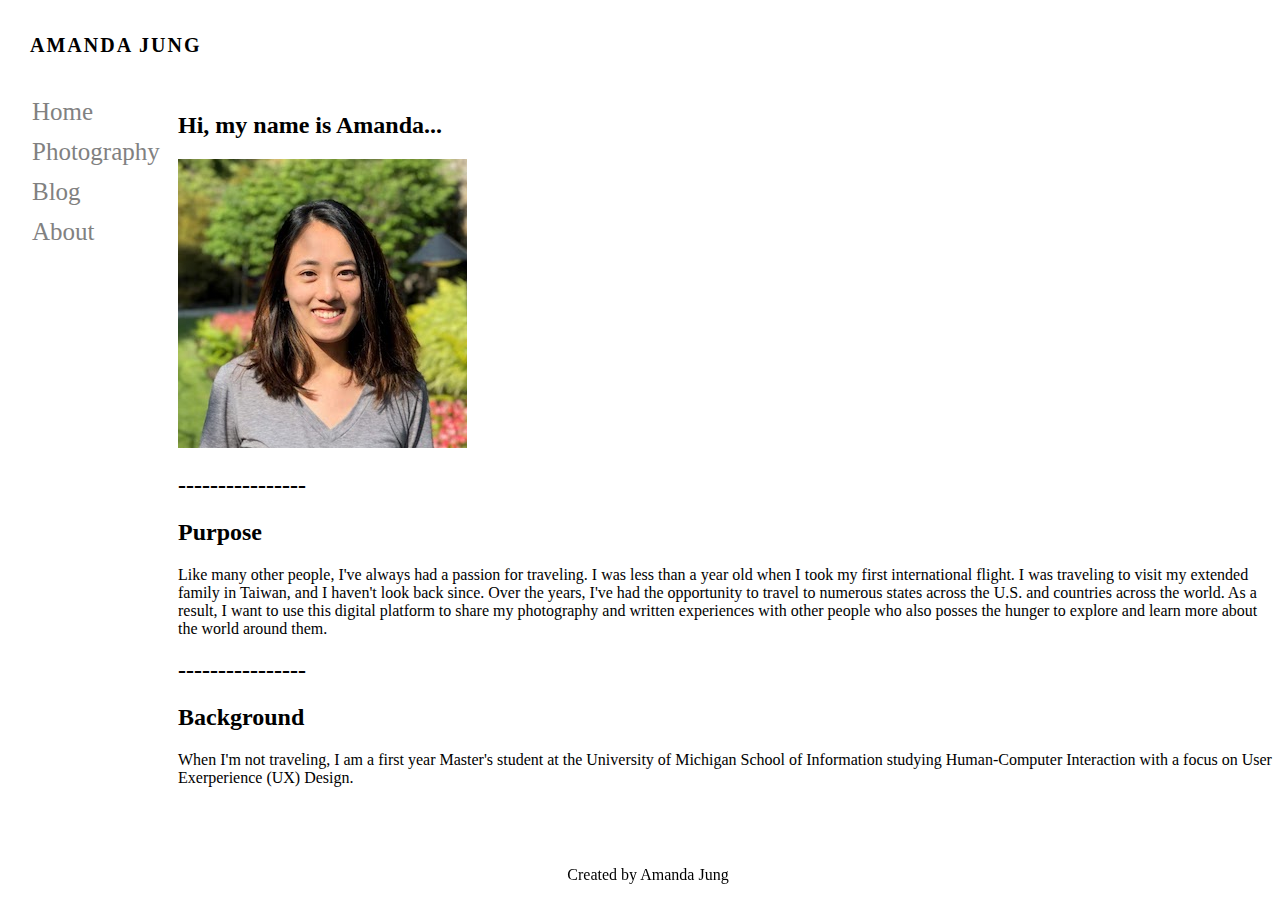
<file: about.html>
<!-- images included in this page: IMG_0490.jpeg-->
<!DOCTYPE html>
<html lang="en" dir="ltr">
  <head>
    <meta charset="utf-8">
    <title>Amanda Jung</title>

    <!--CSS Sheets-->
    <link rel="stylesheet" href="css/style.css">
  </head>

  <body>
    <header>
      <a class="logo" href="index.html"><h1>AMANDA JUNG</h1></a>
    </header>

    <!--Side Navigation Bar-->
    <nav class="sidenav">
      <a href=index.html>Home</a>
      <a href=photography.html>Photography</a>
      <a href=blog.html>Blog</a>
      <a href=about.html>About</a>
    </nav>

    <main>
      <!--Masthead-->
      <div class="masthead">
        <h2>Hi, my name is Amanda...</h2>
      </div>

      <!--Image-->
      <img src=images/profile.jpeg alt="profile picture">

      <!--Purpose-->
      <div class="purpose">
        <h2>----------------</h2>
        <h2>Purpose</h2>
          Like many other people, I've always had a passion for traveling. I was less than a year old when I took my first international flight. I was traveling to visit my extended family in Taiwan, and I haven't look back since. Over the years, I've had the opportunity to travel to numerous states across the U.S. and countries across the world. As a result, I want to use this digital platform to share my photography and written experiences with other people who also posses the hunger to explore and learn more about the world around them.
      </div>

      <!--Background-->
      <div class="background">
        <h2>----------------</h2>
        <h2>Background</h2>
          When I'm not traveling, I am a first year Master's student at the University of Michigan School of Information studying Human-Computer Interaction with a focus on User Exerperience (UX) Design.
      </div>
    </main>

    <!--Footer-->
    <footer>
      <p>Created by Amanda Jung</p>
    </footer>

  </body>

</html>
</file>
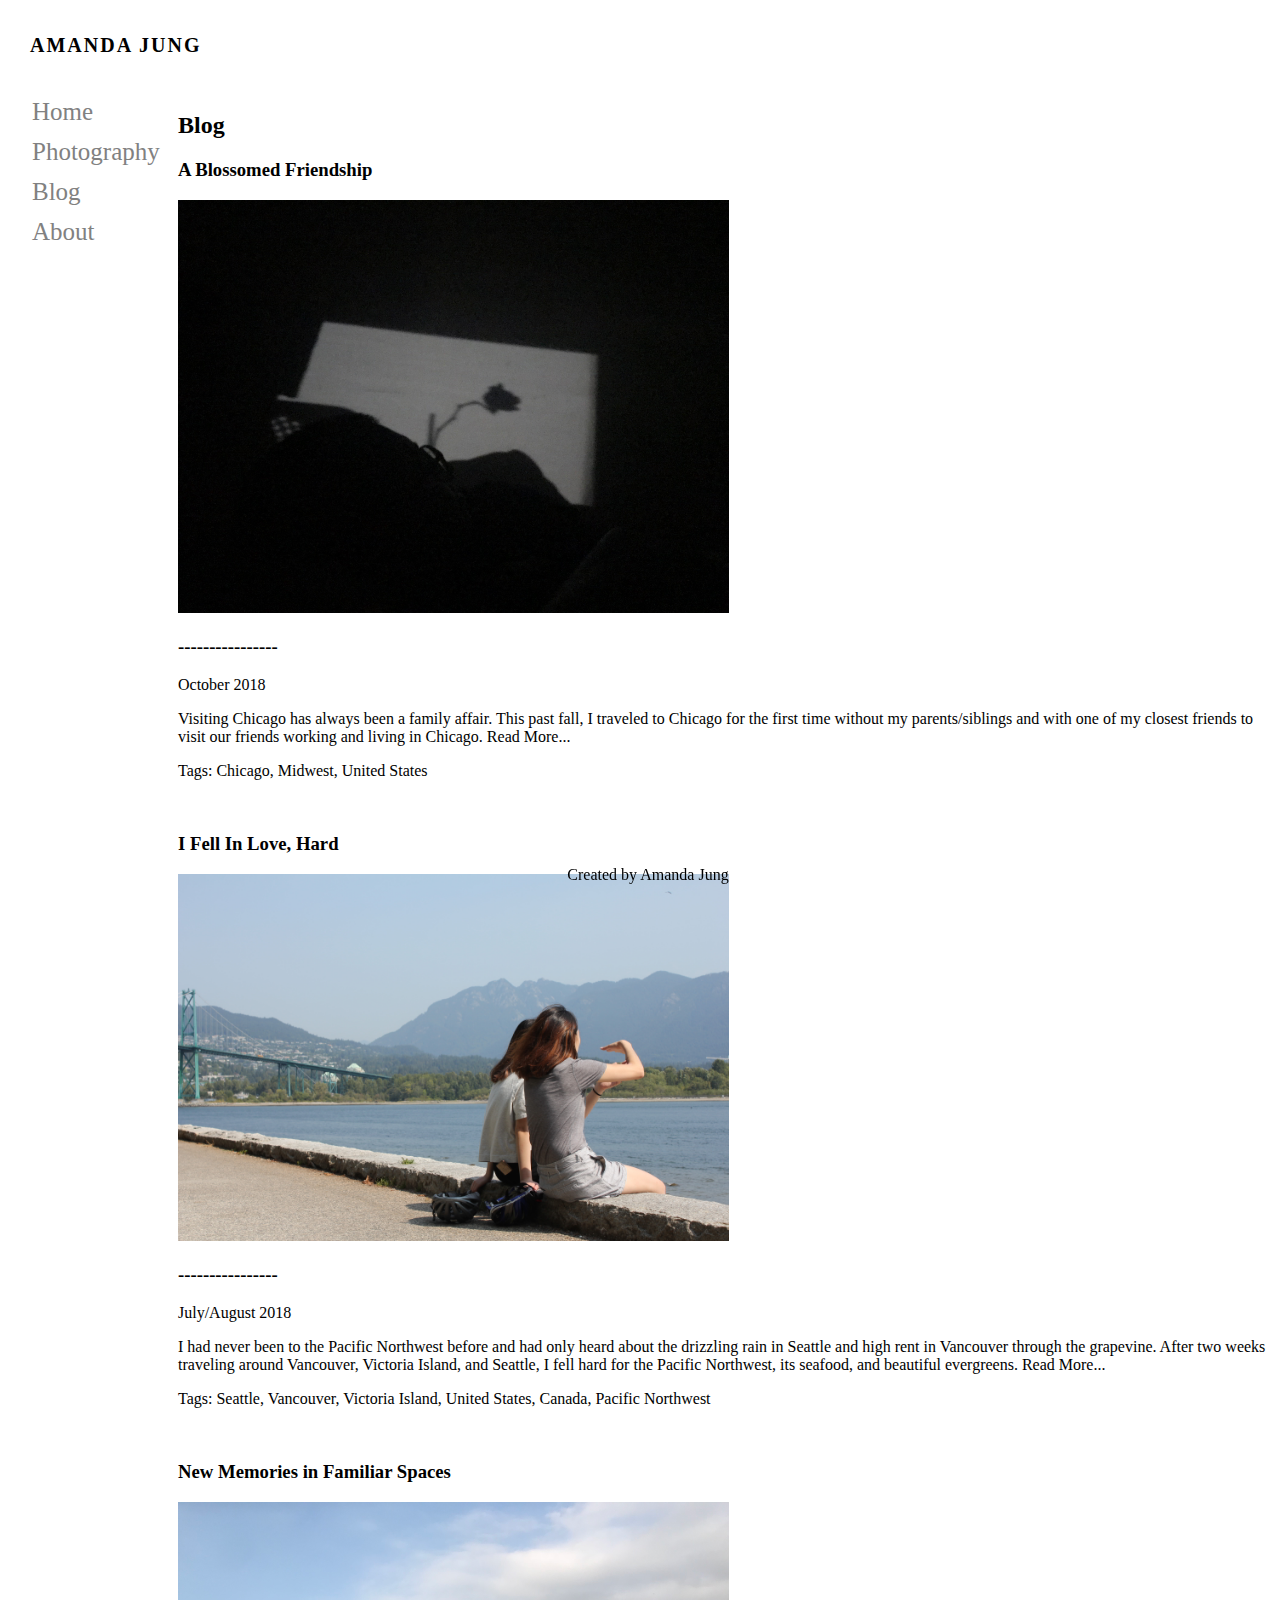
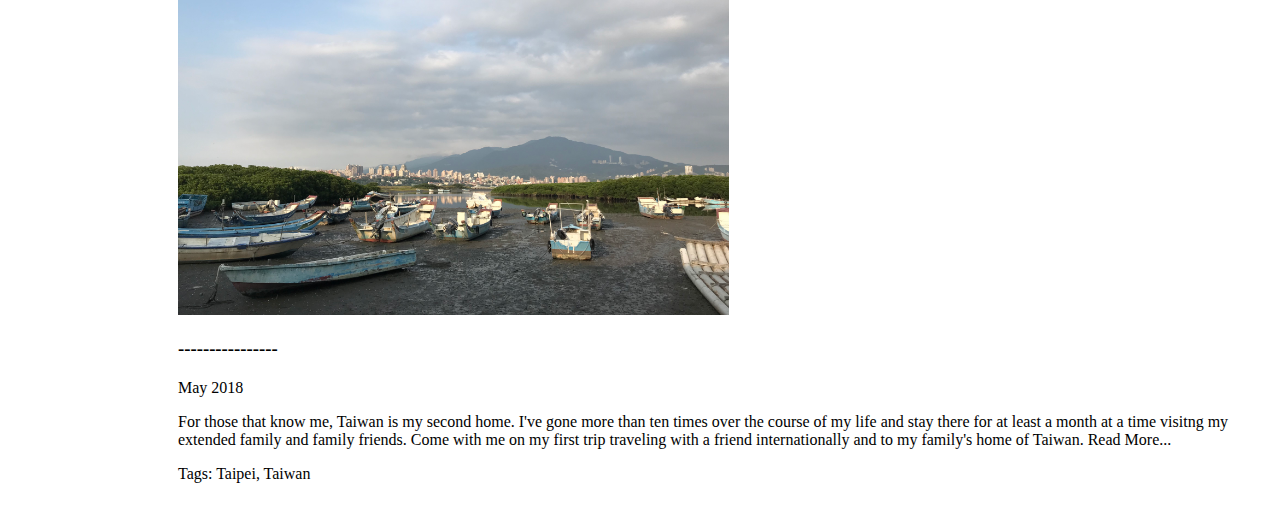
<file: blog.html>
<!-- images included in this page: IMG_2814.JPG-->
<!DOCTYPE html>
<html lang="en" dir="ltr">
  <head>
    <meta charset="utf-8">
    <title>Amanda Jung</title>

    <!--CSS Sheets-->
    <link rel="stylesheet" href="css/style.css">
  </head>

  <body>
    <header>
      <a class="logo" href="index.html"><h1>AMANDA JUNG</h1></a>
    </header>

    <!--Side Navigation Bar-->
    <nav class="sidenav">
      <a href=index.html>Home</a>
      <a href=photography.html>Photography</a>
      <a href=blog.html>Blog</a>
      <a href=about.html>About</a>
    </nav>

    <main>
      <!--Page Title-->
      <div class="pagetitle">
        <h2>Blog</h2>
      </div>

      <!--Body-->
      <div class="blogpost1">
          <h3>A Blossomed Friendship</h3>
          <img src="images/IMG_3237.JPG" alt="Image of flower shadow in Chicago">
          <h3>----------------</h3>
          October 2018

          <p>Visiting Chicago has always been a family affair.
          This past fall, I traveled to Chicago for the first time without my parents/siblings and with one of my closest friends to visit our friends working and living in Chicago.
          Read More...</p>

          <p>Tags: Chicago, Midwest, United States</p><br>
      </div>


      <div class="blogpost2">
          <h3>I Fell In Love, Hard</h3>
          <img src="images/IMG_2814.JPG" alt="Picture of Amanda and sister at Stanley Park in Vancouver">
          <h3>----------------</h3>
          July/August 2018

          <p>I had never been to the Pacific Northwest before and had only heard about the drizzling rain in Seattle and high rent in Vancouver through the grapevine.
          After two weeks traveling around Vancouver, Victoria Island, and Seattle, I fell hard for the Pacific Northwest, its seafood, and beautiful evergreens.
          Read More...</p>

          <p>Tags: Seattle, Vancouver, Victoria Island, United States, Canada, Pacific Northwest</p><br>
      </div>

      <div class="blogpost3">
          <h3>New Memories in Familiar Spaces</h3>
          <img src="images/IMG_2168.JPG" alt="Image of Danshui harbor during low tide">
          <h3>----------------</h3>
          <p>May 2018</p>

          <p>For those that know me, Taiwan is my second home.
          I've gone more than ten times over the course of my life and stay there for at least a month at a time visitng my extended family and family friends.
          Come with me on my first trip traveling with a friend internationally and to my family's home of Taiwan.
          Read More...</p>

          <p>Tags: Taipei, Taiwan</p><br>
      </div>
    </main>

    <!--Footer-->
    <footer>
      <p>Created by Amanda Jung</p>
    </footer>

  </body>


</html>
</file>
<file: css/style.css>
/*--Header--*/
h1 {
  float: left;
  padding: 13px 0px;
  padding-left: 30px;
  font-size: 20px;
  letter-spacing: 2px;
  white-space: nowrap;
  color: black;
  overflow: hidden;
  display: block;
}

header {
  position:absolute;
  left:0; right:0;
  height: 92px;
}

/*--Sidenav--*/
.sidenav {
  position: absolute;
  left:0; top:92px; bottom: 0;
  width: 15%;
}

.sidenav a {
  padding: 6px 6px 6px 32px;
  text-decoration: none;
  font-size: 25px;
  color: #818181;
  display: block;
}

.sidenav a:hover {
  color: #000000;
}

/*--Content--*/
main {
  position: absolute;
  left:178px; top:92px; right:0; bottom:0;
}

img {
  max-width: 50%;
  max-height: 50%;
}

/*--Footer--*/
footer {
  position: fixed;
  bottom: 0;
  width:100%;
  text-align: center;
}
</file>
